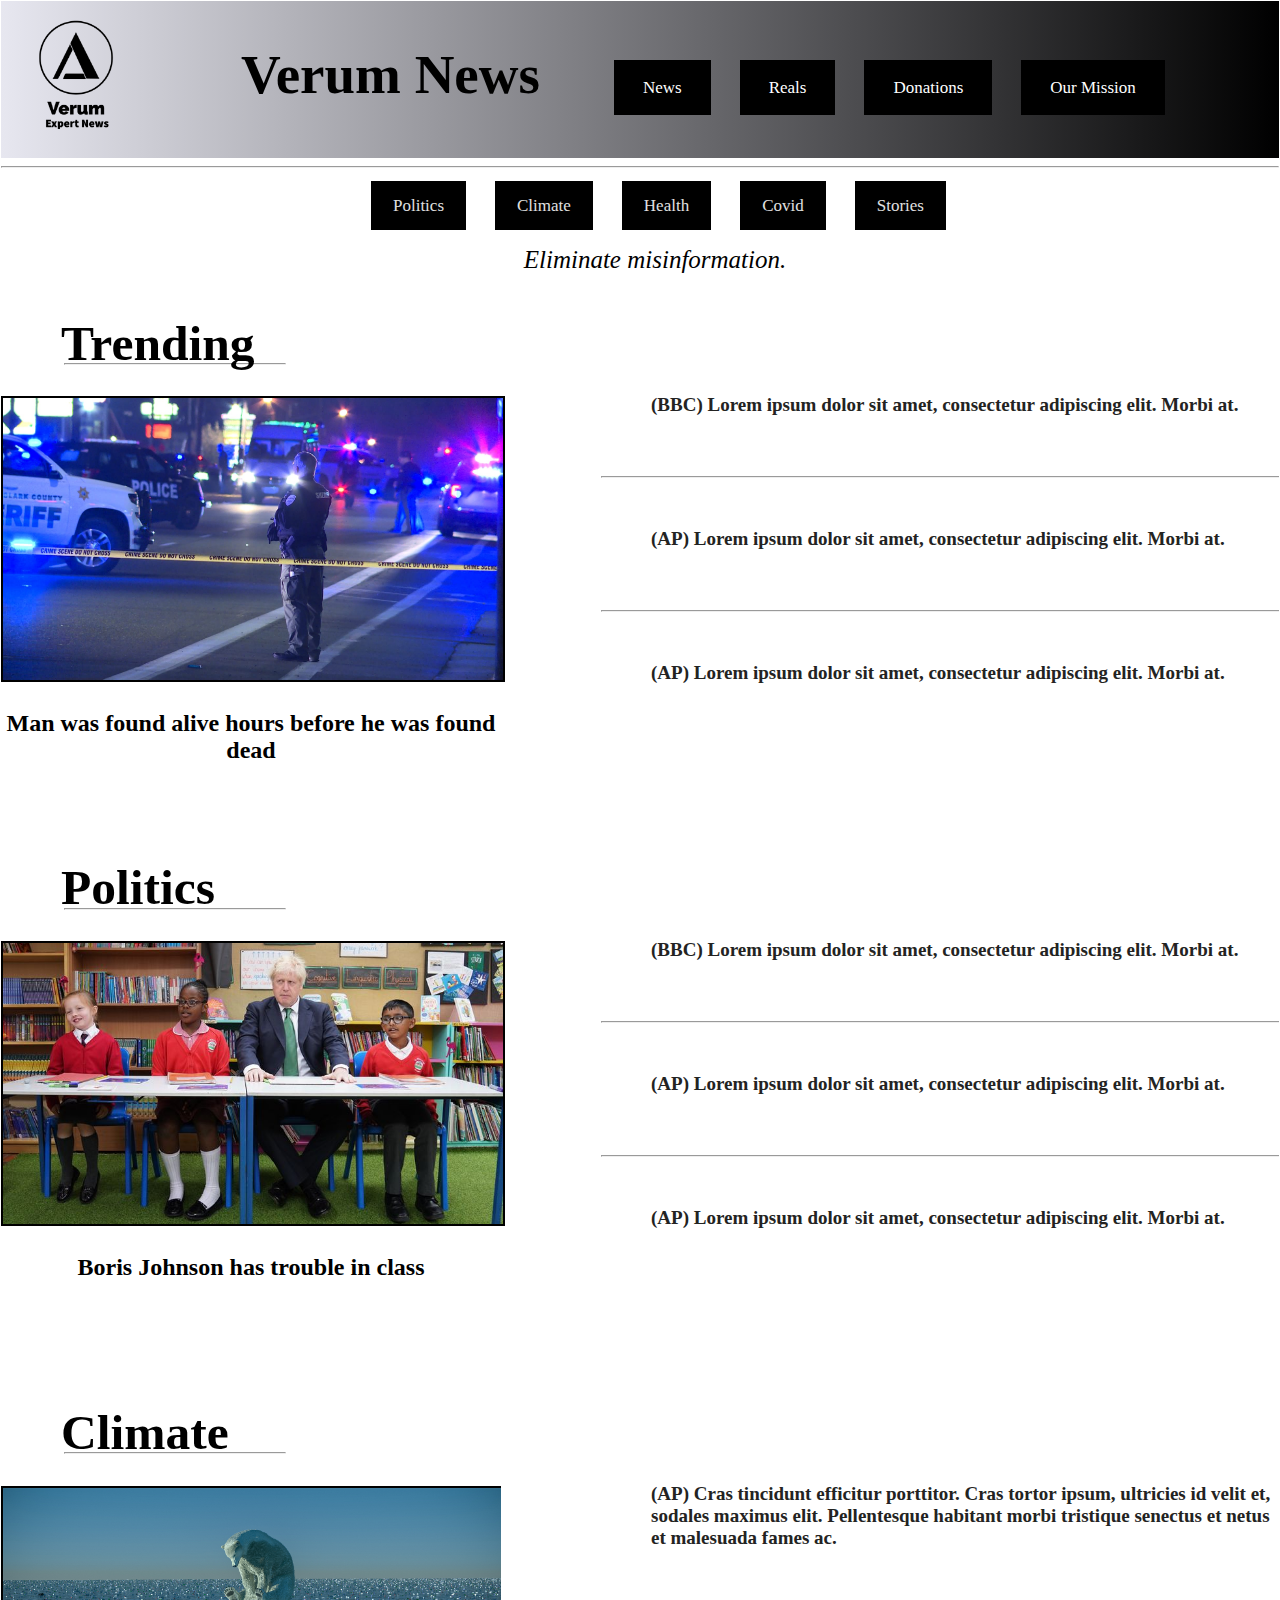
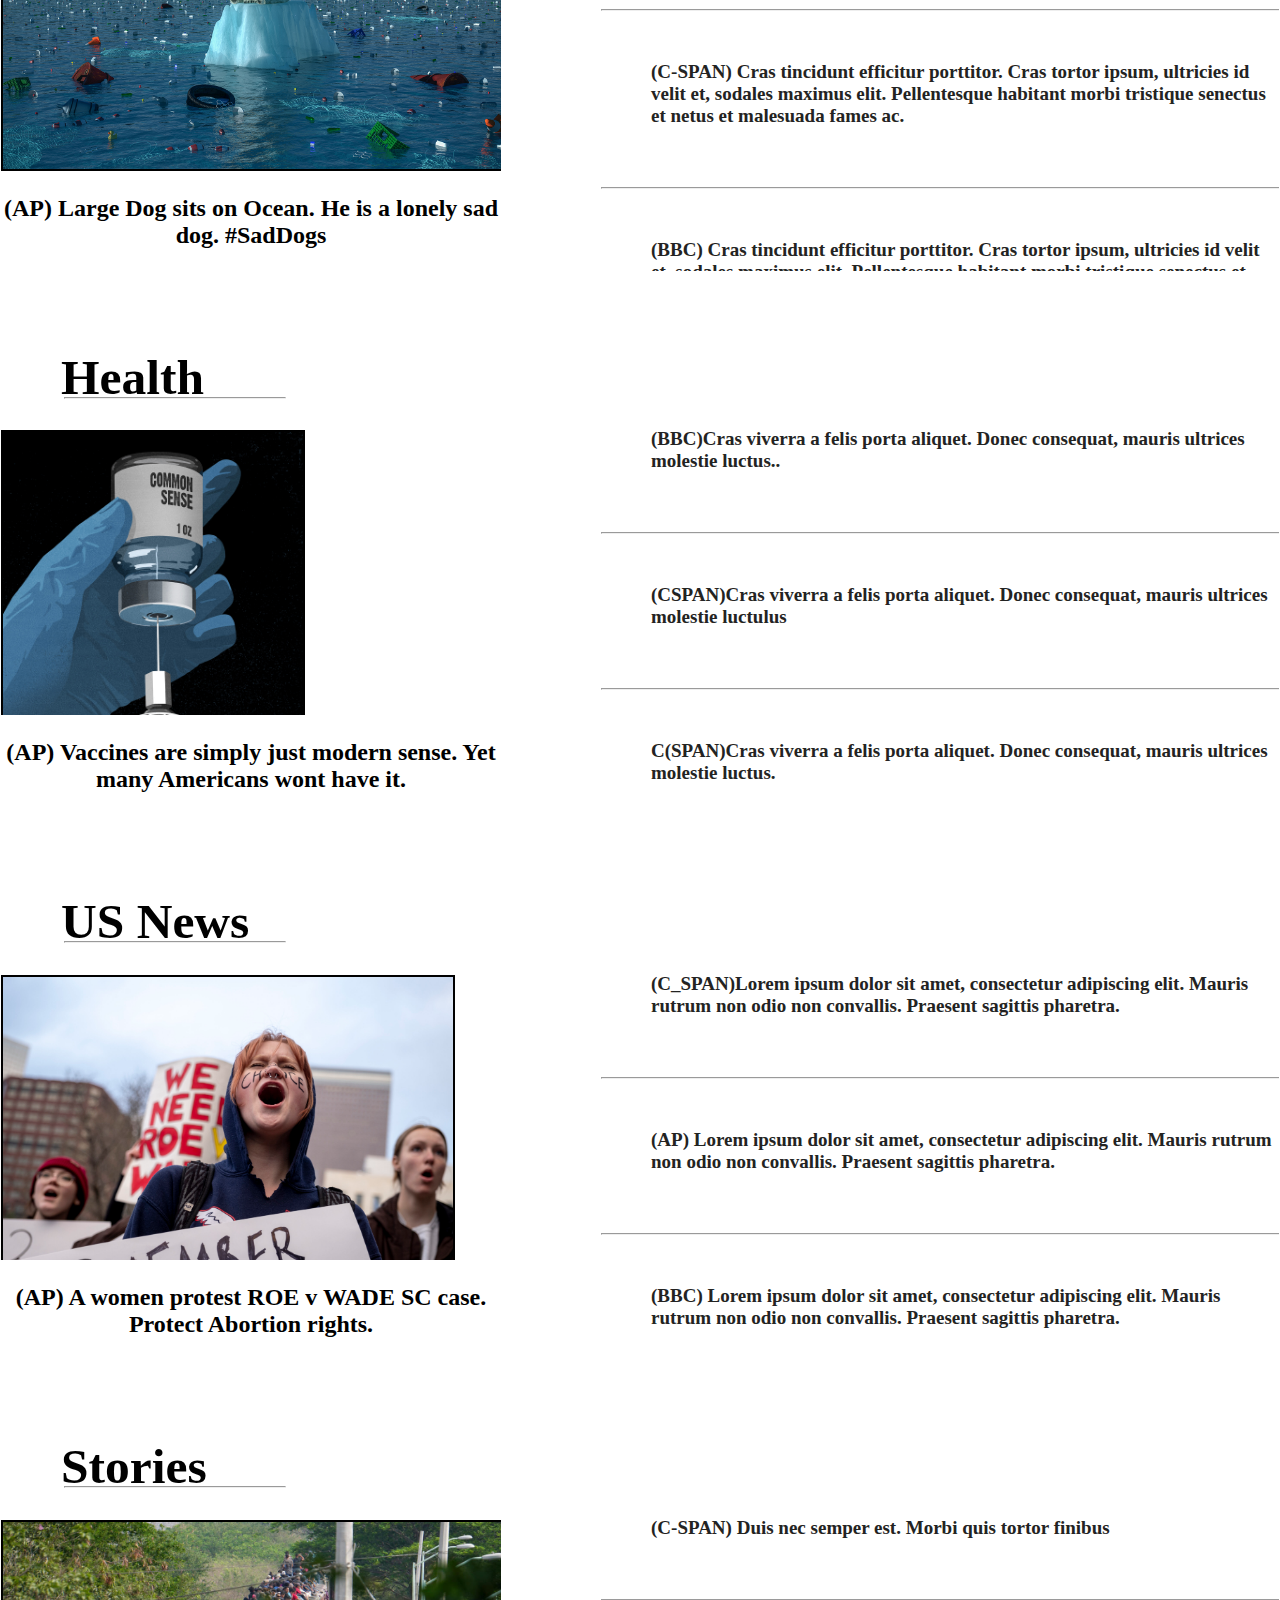
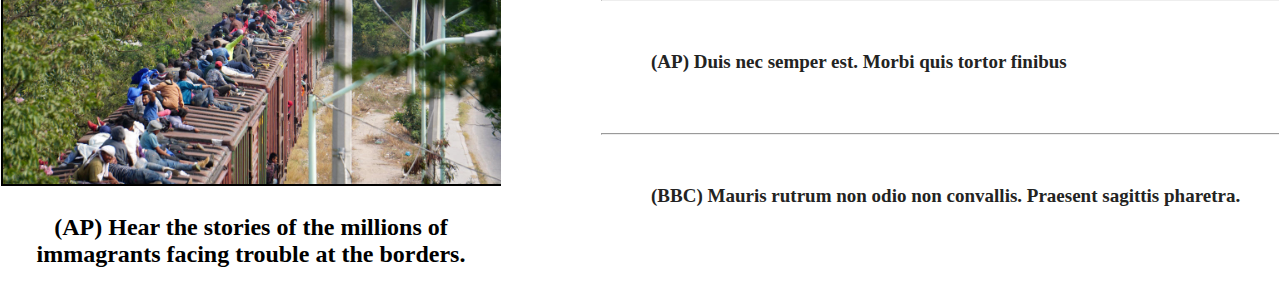
<file: docs/index.html>
<!DOCTYPE html>

<head>
    <link rel="stylesheet" href="TopBar1.css">
    <link rel="stylesheet" href="NEWSCSS/Sections2.css">


</head>


<div class="topbar">

    <div class="LogoPos">
        <img class="Logo" src="IMAGES/Logo1.png" alt="Logo">
    </div>

    <h1 class="top-header left-to-right ">
        Verum News
    </h1>

    <div class="Tabs left-to-right">
        <a href="index.html">News</a>
        <a href="Reals.html">Reals</a>
        <a href="Donations.html" >Donations</a>
        <a href="Mission.html" >Our Mission</a>


    </div>
</div>
<hr>

<div class="NavPanel">
    <a class="Politics" href="#Politics">Politics</a>
    <a class="Climate" href="#Climate">Climate</a>
   <a class="Health" href="#Health">Health</a>
    <a class="USNews" href="#USNews">Covid</a>
   <a class="Stories" href="#Stories">Stories</a>


</div>



<p class="NewsHead"> Eliminate misinformation.</p>



<div class="NewsSections">
    <div class="Topic-Heading">
        <h2 class="Header">Trending</h2>
        <hr class="Heading-Bar">
    </div>
    <div class="Full-Panel">
        <div class="Left">
            <img src="IMAGES/TrendingExample.jpg" alt="Crime Scene">
            <p> Man was found alive hours before he was found dead</p>
        </div>
        <div class="Right">
            <h1> (BBC) Lorem ipsum dolor sit amet, consectetur adipiscing elit. Morbi at.</h1>
            <hr class="Sep">
            <h1>(AP) Lorem ipsum dolor sit amet, consectetur adipiscing elit. Morbi at.</h1>
            <hr class="Sep">
            <h1> (AP) Lorem ipsum dolor sit amet, consectetur adipiscing elit. Morbi at.</h1>
        </div>

    </div>

    
</div>
<div class="NewsSections">
    <div class="Topic-Heading">
        <a id="Politics">&nbsp;</a>
        <h2 class="Header">Politics</h2>
        <hr class="Heading-Bar">
    </div>
    <div class="Full-Panel">
        <div class="Left">
            <img src="IMAGES/BorisSample.jpg" alt="BorisSample">
            <p> Boris Johnson has trouble in class</p>
        </div>
        <div class="Right">
            <h1> (BBC) Lorem ipsum dolor sit amet, consectetur adipiscing elit. Morbi at.</h1>
            <hr class="Sep">
            <h1>(AP) Lorem ipsum dolor sit amet, consectetur adipiscing elit. Morbi at.</h1>
            <hr class="Sep">
            <h1> (AP) Lorem ipsum dolor sit amet, consectetur adipiscing elit. Morbi at.</h1>
        </div>

    </div>
</div>


<div class="NewsSections">
    <div class="Topic-Heading">
        <a id="Climate">&nbsp;</a>
        <h2 class="Header">Climate</h2>
        <hr class="Heading-Bar">
    </div>
    <div class="Full-Panel">
        <div class="Left">
            <div class="crop-image">
                <img src="IMAGES/ClimateSample.jpg" alt="Photo Of Climate">
            </div>
            <p> (AP) Large Dog sits on Ocean. He is a lonely sad dog. #SadDogs</p>
        </div>
        <div class="Right">
            <h1> (AP) Cras tincidunt efficitur porttitor. Cras tortor ipsum, ultricies id velit et, sodales maximus elit. Pellentesque habitant morbi tristique senectus et netus et malesuada fames ac.</h1>
            <hr class="Sep">
            <h1>(C-SPAN) Cras tincidunt efficitur porttitor. Cras tortor ipsum, ultricies id velit et, sodales maximus elit. Pellentesque habitant morbi tristique senectus et netus et malesuada fames ac.</h1>
            <hr class="Sep">
            <h1> (BBC) Cras tincidunt efficitur porttitor. Cras tortor ipsum, ultricies id velit et, sodales maximus elit. Pellentesque habitant morbi tristique senectus et netus et malesuada fames ac. </h1>
        </div>

    </div>
</div>

<div class="NewsSections">
    <div class="Topic-Heading">
        <a id="Health">&nbsp;</a>
        <h2 class="Header">Health</h2>
        <hr class="Heading-Bar">
    </div>
    <div class="Full-Panel">
        <div class="Left">
            <div class="crop-image">
                <img src="IMAGES/HealthSample.jpg" alt="Photo Of vaccine">
            </div>
            <p> (AP) Vaccines are simply just modern sense. Yet many Americans wont have it.</p>
        </div>
        <div class="Right">
            <h1>(BBC)Cras viverra a felis porta aliquet. Donec consequat, mauris ultrices molestie luctus..</h1>
            <hr class="Sep">
            <h1>(CSPAN)Cras viverra a felis porta aliquet. Donec consequat, mauris ultrices molestie luctulus</h1>
            <hr class="Sep">
            <h1>C(SPAN)Cras viverra a felis porta aliquet. Donec consequat, mauris ultrices molestie luctus.</h1>
              </div>

    </div>
</div>

<div class="NewsSections">
    <div class="Topic-Heading">
        <a id="USNews">&nbsp;</a>
        <h2 class="Header">US News</h2>
        <hr class="Heading-Bar">
    </div>
    <div class="Full-Panel">
        <div class="Left">
            <div class="crop-image">
                <img src="IMAGES/USNEWSEXAMPLE2.jpg" alt="Americans">
            </div>
            <p> (AP) A women protest ROE v WADE SC case. Protect Abortion rights.</p>
        </div>
        <div class="Right">
            <h1>(C_SPAN)Lorem ipsum dolor sit amet, consectetur adipiscing elit. Mauris rutrum non odio non convallis. Praesent sagittis pharetra.</h1>
            <hr class="Sep">
            <h1>(AP) Lorem ipsum dolor sit amet, consectetur adipiscing elit. Mauris rutrum non odio non convallis. Praesent sagittis pharetra. </h1>
            <hr class="Sep">
            <h1>(BBC) Lorem ipsum dolor sit amet, consectetur adipiscing elit. Mauris rutrum non odio non convallis. Praesent sagittis pharetra.</h1>
        </div>

    </div>
</div>

<div class="NewsSections">
    <div class="Topic-Heading">
        <a id="Stories">&nbsp;</a>
        <h2 class="Header">Stories</h2>
        <hr class="Heading-Bar">
    </div>
    <div class="Full-Panel">
        <div class="Left">
            <div class="crop-image">
                <img src="IMAGES/StoriesExample.jpg" alt="immagrants on a train">
            </div>
            <p> (AP) Hear the stories of the millions of immagrants facing trouble at the borders. </p>
        </div>
        <div class="Right">
            <h1>(C-SPAN) Duis nec semper est. Morbi quis tortor finibus</h1>
            <hr class="Sep">
            <h1> (AP) Duis nec semper est. Morbi quis tortor finibus</h1>
            <hr class="Sep">
            <h1>(BBC) Mauris rutrum non odio non convallis. Praesent sagittis pharetra.</h1>
        </div>

    </div>
</div>
</file>
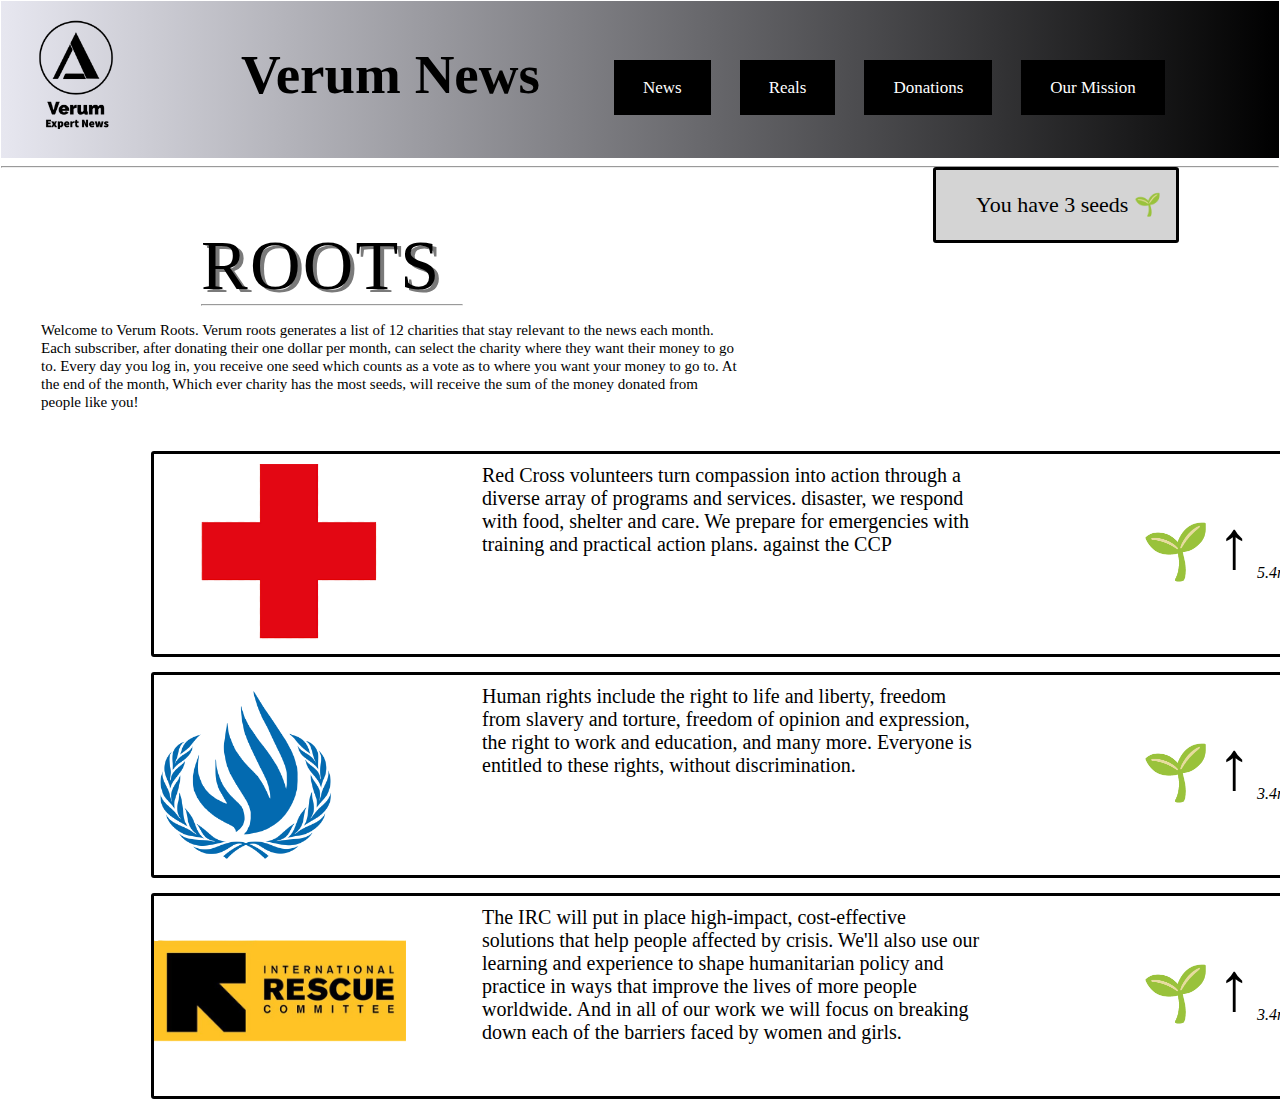
<file: docs/Donations.html>
<!DOCTYPE html>

<head>
    <link rel="stylesheet" href="TopBar1.css">
    <link rel="stylesheet" href="Donations.css">
</head>

<div class="topbar">

    <div class="LogoPos">
        <img class="Logo" src="IMAGES/Logo1.png" alt="Logo">
    </div>

    <h1 class="top-header left-to-right ">
        Verum News
    </h1>

    <div class="Tabs left-to-right">
        <a href="index.html">News</a>
        <a href="Reals.html">Reals</a>
        <a href="Donations.html">Donations</a>
        <a href="Mission.html">Our Mission</a>


    </div>
</div>
<hr>

<div class="seed-counter">
    <p class="seed-counter-content">You have 3 seeds 🌱</p>
</div>

<div class="roots-header">
    <h2 class="roots">Roots</h2>
    <hr class="roots-bar">
</div>
<p class="roots-ex">Welcome to Verum Roots. Verum roots generates a list of 12 charities that stay relevant to the news
    each month.
    Each subscriber, after donating their one dollar per month, can select the charity where they want their money to go
    to.
    Every day you log in, you receive one seed which counts as a vote as to where you want your money to go to. At the
    end of the month,
    Which ever charity has the most seeds, will receive the sum of the money donated from people like you! </p>

<div class="charity-section">
    <div class="donations-box">
        <div class="left-logo">
            <img class="charity-logo" src="CharityLogos/RedCrossLogo.png" alt="Logo">
        </div>
        <div class="middle-summary">
            <p class="charity-summary">Red Cross volunteers turn compassion into action
                through a diverse array of programs and services.
                disaster, we respond with food, shelter and care.
                We prepare for emergencies with training and
                practical action plans.
                against the CCP</p>
        </div>

        <div class="right-seeds">
            <p class="seed-vote">🌱</p>
    
        </div>
        <button class="counter">↑</button>
        <p class="display-seed">5.4m seeds </p>
    </div>
    </div>
    <div class="righ-seeds">

    </div>

    <div class="donations-box">
        <div class="left-logo">
            <img class="charity-logo" src="CharityLogos/UN.png" alt="Logo">
        </div>
        <div class="middle-summary">
            <p class="charity-summary">Human rights include the right to life and liberty, freedom from slavery and torture, freedom of opinion and expression, the right to work and education, and many more. Everyone is entitled to these rights, without discrimination.</p>
        </div>
        <div class="right-seeds">
            <p class="seed-vote">🌱</p>
    
        </div>
        <button class="counter">↑</button>
        <p class="display-seed">3.4m seeds </p>
    </div>


    <div class="donations-box">
        <div class="left-logo">
            <img class="charity-logo" src="CharityLogos/IRC.png" alt="Logo">
        </div>
        <div class="middle-summary">
            <p class="charity-summary">The IRC will put in place high-impact, cost-effective solutions that help people affected by crisis. We'll also use our learning and experience to shape humanitarian policy and practice in ways that improve the lives of more people worldwide. And in all of our work we will focus on breaking down each of the barriers faced by women and girls.</p>
        </div>
        <div class="right-seeds">
            <p class="seed-vote">🌱</p>
    
        </div>
        <button class="counter">↑</button>
        <p class="display-seed">3.4m seeds </p>
    </div>
    
</div>
</file>
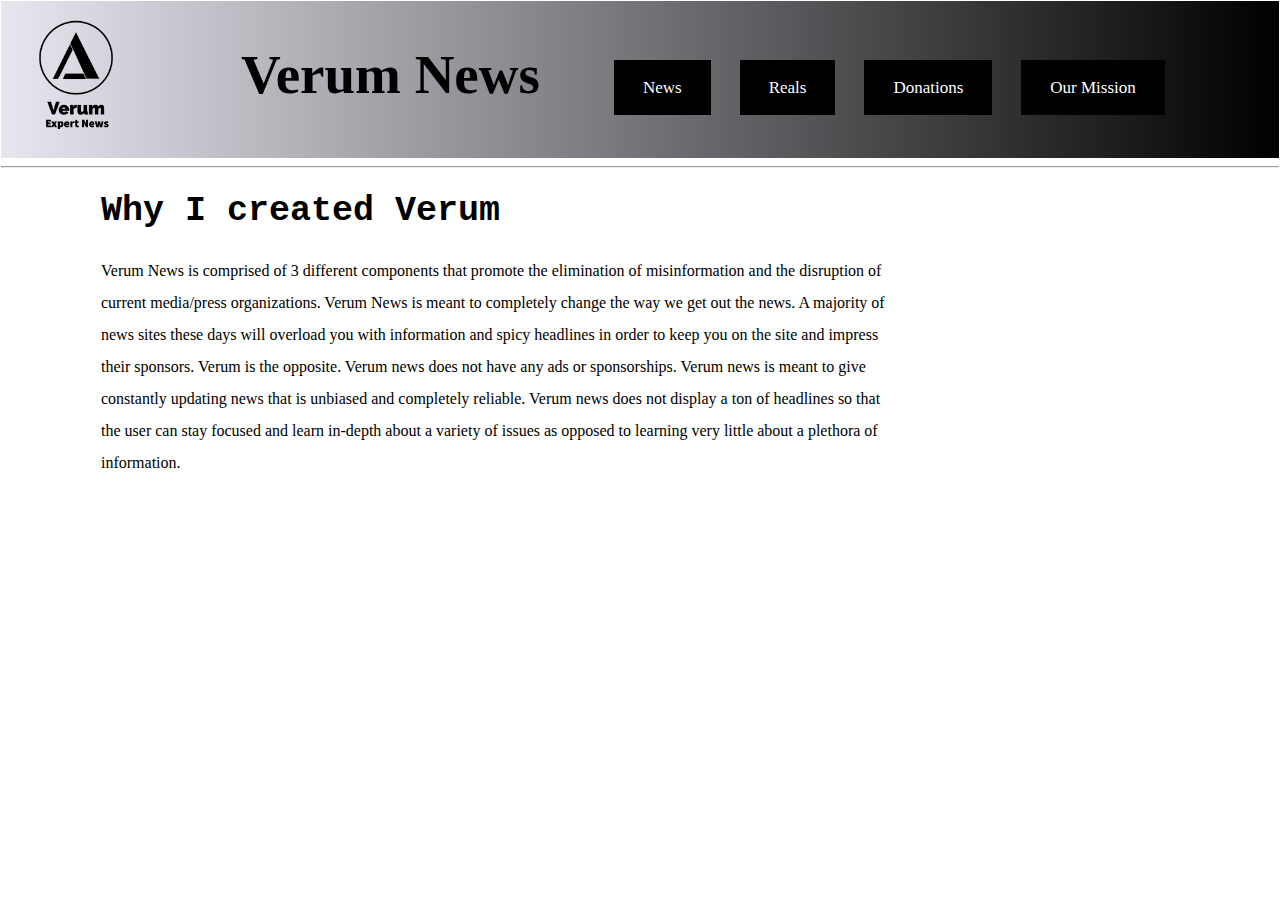
<file: docs/Mission.html>
<!DOCTYPE html>

<head>
    <link rel="stylesheet" href="TopBar1.css">
    <link rel="stylesheet" href="Mission.css">
</head>

<div class="topbar">

    <div class="LogoPos">
        <img class="Logo" src="IMAGES/Logo1.png" alt="Logo">
    </div>

    <h1 class="top-header left-to-right ">
        Verum News
    </h1>

    <div class="Tabs left-to-right">
        <a href="index.html">News</a>
        <a href="Reals.html">Reals</a>
        <a href="Donations.html" >Donations</a>
        <a href="Mission.html" >Our Mission</a>


    </div>
</div>
<hr>

<h1 class="Header">Why I created Verum</h1>
<p class="verum-dec">Verum News is comprised of 3 different components that promote the elimination of misinformation 
    and the disruption of current media/press organizations. 
    Verum News is meant to completely change the way we get out the news.
     A majority of news sites these days will overload you with information and spicy headlines in order to keep you on the site and impress their sponsors. Verum is the opposite. 

    Verum news does not have any ads or sponsorships. 
    Verum news is meant to give constantly updating news that is unbiased and completely reliable. Verum news does not display a ton of headlines so that the user can stay focused and learn in-depth about a variety of issues as opposed to learning very little about a plethora of information. 
    </p>
</file>
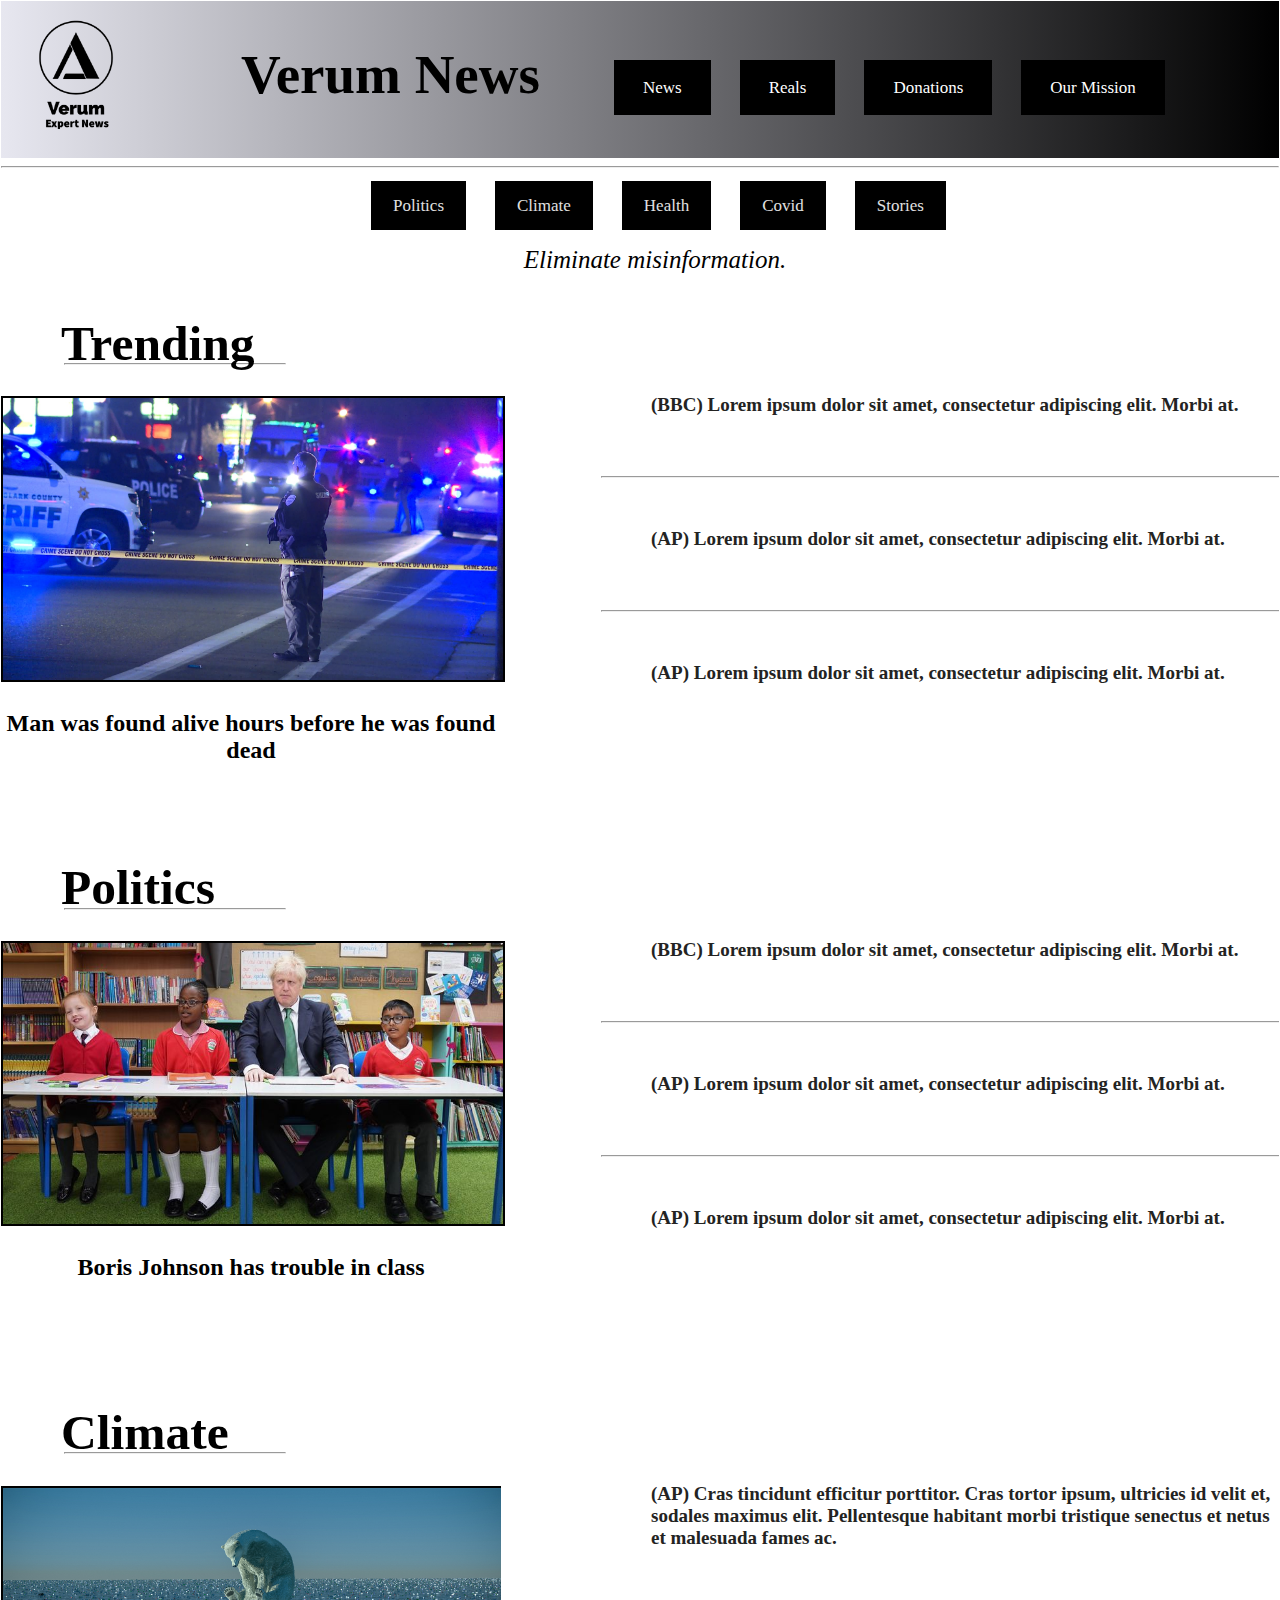
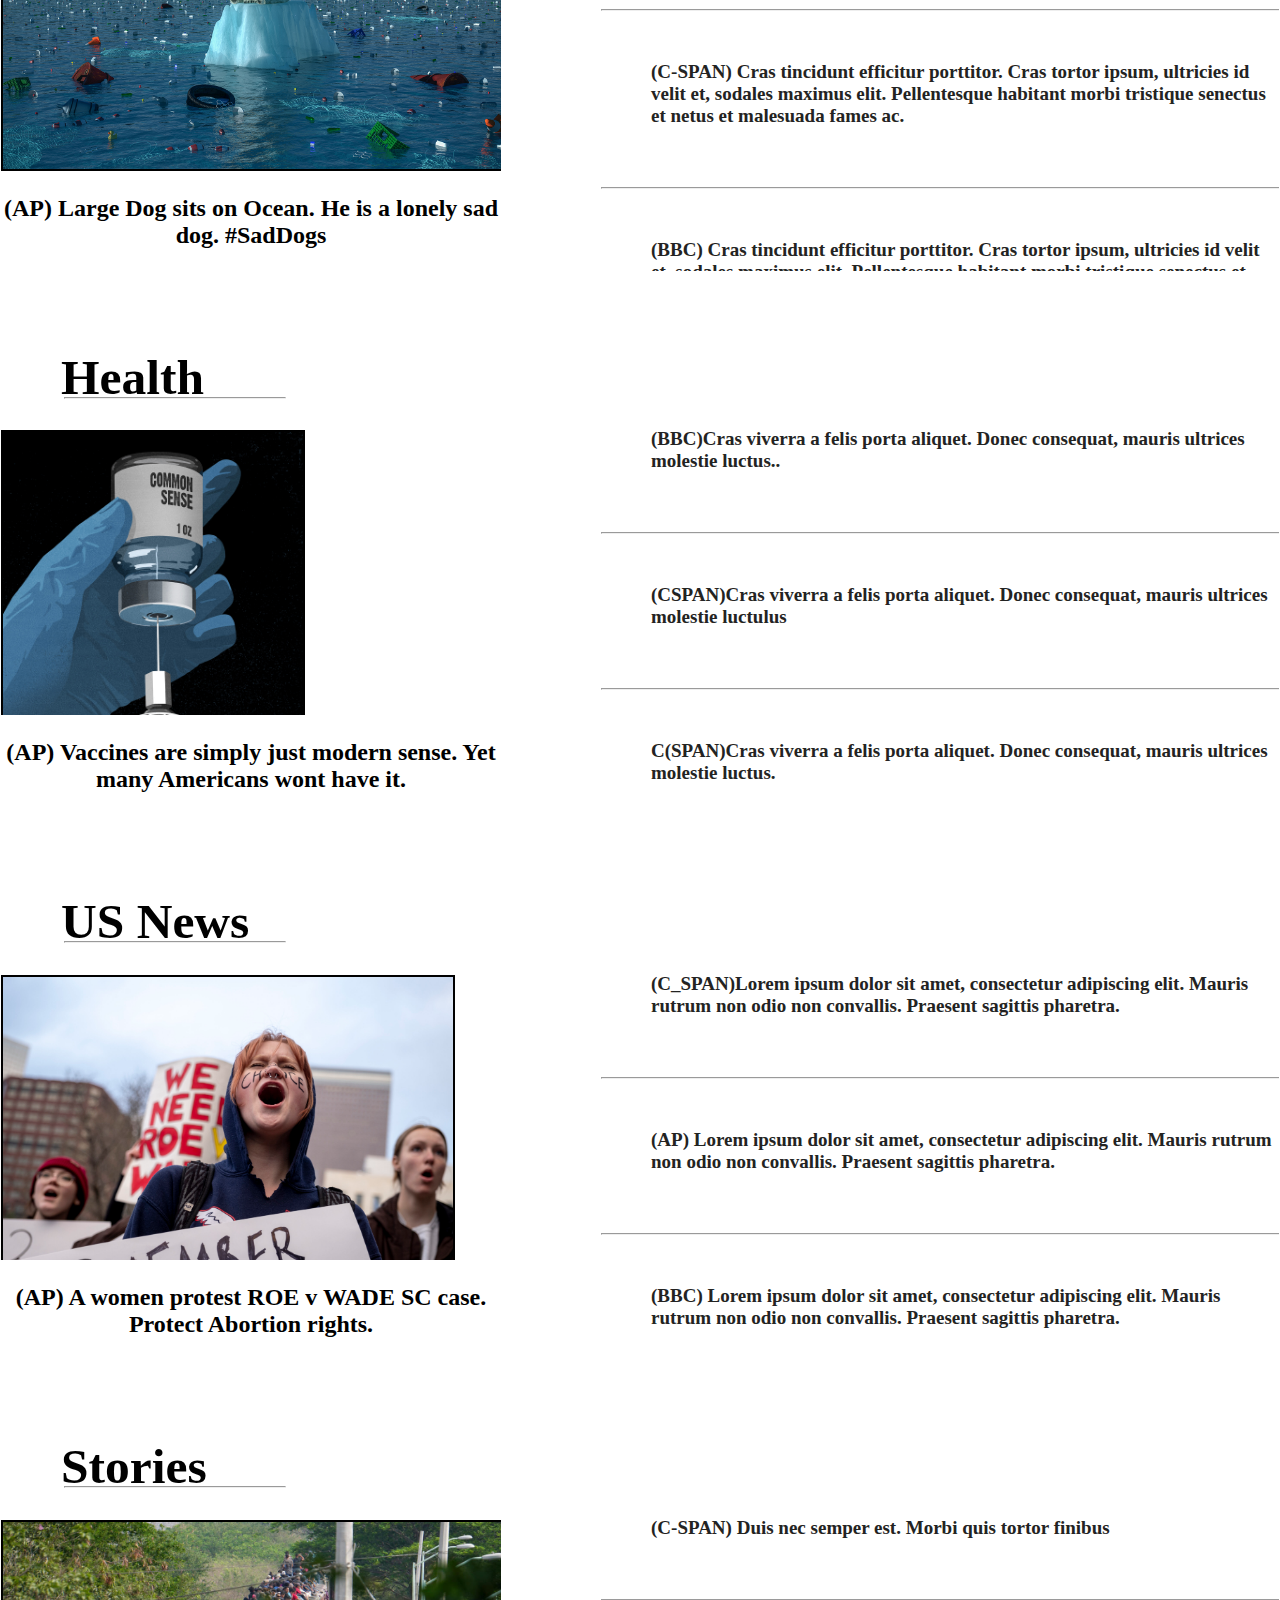
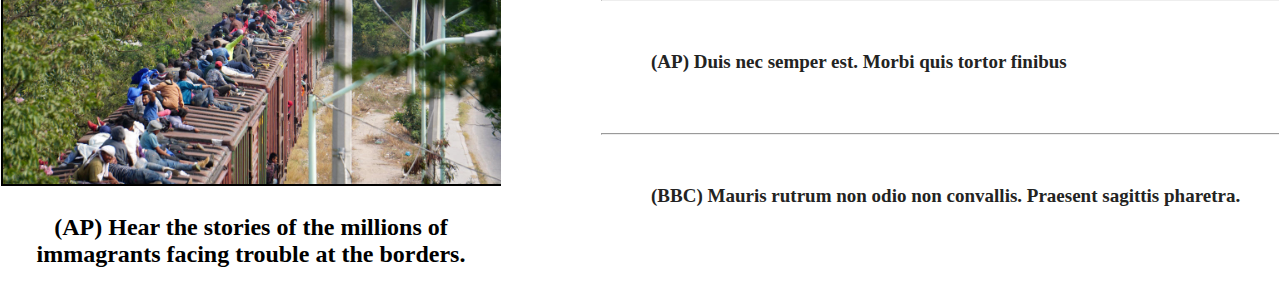
<file: docs/V2Verum.html>
<!DOCTYPE html>

<head>
    <link rel="stylesheet" href="TopBar1.css">
    <link rel="stylesheet" href="NEWSCSS/Sections2.css">


</head>


<div class="topbar">

    <div class="LogoPos">
        <img class="Logo" src="IMAGES/Logo1.png" alt="Logo">
    </div>

    <h1 class="top-header left-to-right ">
        Verum News
    </h1>

    <div class="Tabs left-to-right">
        <a href="V2Verum.html">News</a>
        <a href="Reals.html">Reals</a>
        <a href="Donations.html" >Donations</a>
        <a href="Mission.html" >Our Mission</a>


    </div>
</div>
<hr>

<div class="NavPanel">
    <a class="Politics" href="#Politics">Politics</a>
    <a class="Climate" href="#Climate">Climate</a>
   <a class="Health" href="#Health">Health</a>
    <a class="USNews" href="#USNews">Covid</a>
   <a class="Stories" href="#Stories">Stories</a>


</div>



<p class="NewsHead"> Eliminate misinformation.</p>



<div class="NewsSections">
    <div class="Topic-Heading">
        <h2 class="Header">Trending</h2>
        <hr class="Heading-Bar">
    </div>
    <div class="Full-Panel">
        <div class="Left">
            <img src="IMAGES/TrendingExample.jpg" alt="Crime Scene">
            <p> Man was found alive hours before he was found dead</p>
        </div>
        <div class="Right">
            <h1> (BBC) Lorem ipsum dolor sit amet, consectetur adipiscing elit. Morbi at.</h1>
            <hr class="Sep">
            <h1>(AP) Lorem ipsum dolor sit amet, consectetur adipiscing elit. Morbi at.</h1>
            <hr class="Sep">
            <h1> (AP) Lorem ipsum dolor sit amet, consectetur adipiscing elit. Morbi at.</h1>
        </div>

    </div>

    
</div>
<div class="NewsSections">
    <div class="Topic-Heading">
        <a id="Politics">&nbsp;</a>
        <h2 class="Header">Politics</h2>
        <hr class="Heading-Bar">
    </div>
    <div class="Full-Panel">
        <div class="Left">
            <img src="IMAGES/BorisSample.jpg" alt="BorisSample">
            <p> Boris Johnson has trouble in class</p>
        </div>
        <div class="Right">
            <h1> (BBC) Lorem ipsum dolor sit amet, consectetur adipiscing elit. Morbi at.</h1>
            <hr class="Sep">
            <h1>(AP) Lorem ipsum dolor sit amet, consectetur adipiscing elit. Morbi at.</h1>
            <hr class="Sep">
            <h1> (AP) Lorem ipsum dolor sit amet, consectetur adipiscing elit. Morbi at.</h1>
        </div>

    </div>
</div>


<div class="NewsSections">
    <div class="Topic-Heading">
        <a id="Climate">&nbsp;</a>
        <h2 class="Header">Climate</h2>
        <hr class="Heading-Bar">
    </div>
    <div class="Full-Panel">
        <div class="Left">
            <div class="crop-image">
                <img src="IMAGES/ClimateSample.jpg" alt="Photo Of Climate">
            </div>
            <p> (AP) Large Dog sits on Ocean. He is a lonely sad dog. #SadDogs</p>
        </div>
        <div class="Right">
            <h1> (AP) Cras tincidunt efficitur porttitor. Cras tortor ipsum, ultricies id velit et, sodales maximus elit. Pellentesque habitant morbi tristique senectus et netus et malesuada fames ac.</h1>
            <hr class="Sep">
            <h1>(C-SPAN) Cras tincidunt efficitur porttitor. Cras tortor ipsum, ultricies id velit et, sodales maximus elit. Pellentesque habitant morbi tristique senectus et netus et malesuada fames ac.</h1>
            <hr class="Sep">
            <h1> (BBC) Cras tincidunt efficitur porttitor. Cras tortor ipsum, ultricies id velit et, sodales maximus elit. Pellentesque habitant morbi tristique senectus et netus et malesuada fames ac. </h1>
        </div>

    </div>
</div>

<div class="NewsSections">
    <div class="Topic-Heading">
        <a id="Health">&nbsp;</a>
        <h2 class="Header">Health</h2>
        <hr class="Heading-Bar">
    </div>
    <div class="Full-Panel">
        <div class="Left">
            <div class="crop-image">
                <img src="IMAGES/HealthSample.jpg" alt="Photo Of vaccine">
            </div>
            <p> (AP) Vaccines are simply just modern sense. Yet many Americans wont have it.</p>
        </div>
        <div class="Right">
            <h1>(BBC)Cras viverra a felis porta aliquet. Donec consequat, mauris ultrices molestie luctus..</h1>
            <hr class="Sep">
            <h1>(CSPAN)Cras viverra a felis porta aliquet. Donec consequat, mauris ultrices molestie luctulus</h1>
            <hr class="Sep">
            <h1>C(SPAN)Cras viverra a felis porta aliquet. Donec consequat, mauris ultrices molestie luctus.</h1>
              </div>

    </div>
</div>

<div class="NewsSections">
    <div class="Topic-Heading">
        <a id="USNews">&nbsp;</a>
        <h2 class="Header">US News</h2>
        <hr class="Heading-Bar">
    </div>
    <div class="Full-Panel">
        <div class="Left">
            <div class="crop-image">
                <img src="IMAGES/USNEWSEXAMPLE2.jpg" alt="Americans">
            </div>
            <p> (AP) A women protest ROE v WADE SC case. Protect Abortion rights.</p>
        </div>
        <div class="Right">
            <h1>(C_SPAN)Lorem ipsum dolor sit amet, consectetur adipiscing elit. Mauris rutrum non odio non convallis. Praesent sagittis pharetra.</h1>
            <hr class="Sep">
            <h1>(AP) Lorem ipsum dolor sit amet, consectetur adipiscing elit. Mauris rutrum non odio non convallis. Praesent sagittis pharetra. </h1>
            <hr class="Sep">
            <h1>(BBC) Lorem ipsum dolor sit amet, consectetur adipiscing elit. Mauris rutrum non odio non convallis. Praesent sagittis pharetra.</h1>
        </div>

    </div>
</div>

<div class="NewsSections">
    <div class="Topic-Heading">
        <a id="Stories">&nbsp;</a>
        <h2 class="Header">Stories</h2>
        <hr class="Heading-Bar">
    </div>
    <div class="Full-Panel">
        <div class="Left">
            <div class="crop-image">
                <img src="IMAGES/StoriesExample.jpg" alt="immagrants on a train">
            </div>
            <p> (AP) Hear the stories of the millions of immagrants facing trouble at the borders. </p>
        </div>
        <div class="Right">
            <h1>(C-SPAN) Duis nec semper est. Morbi quis tortor finibus</h1>
            <hr class="Sep">
            <h1> (AP) Duis nec semper est. Morbi quis tortor finibus</h1>
            <hr class="Sep">
            <h1>(BBC) Mauris rutrum non odio non convallis. Praesent sagittis pharetra.</h1>
        </div>

    </div>
</div>
</file>
<file: docs/TopBar1.css>
.topbar {
    position: relative;
    margin: 0;
    padding-right: 180px;
    padding-top: 5px;
    padding-bottom: 15px;
    white-space: nowrap;
    font-family: "Garamond";
    background:  linear-gradient(90deg, rgba(231,231,240,1) 0%, rgba(0,0,0,1) 100%);
}
.top-header {
    position: relative;
    text-indent: 45px;
    font-size: 55px;
}
.left-to-right {
    display:inline-block;
    margin-left: 45px;
}

.NavPanel
{
    padding-top: 20px;
    display: inline-block;
}

body{
    margin: 1px;
}

.NewsHead
{
position: relative;
font-style: italic;
font-size: 25px;
font-family: 'Garamond', 'sans-serif', 'Gill Sans';
margin-left: 30px;
padding-top: 5px;
text-align: center;
}
.MiddleBar
{
    position: relative;
    width: 600px;
    margin-left: auto;
    margin-right: auto;
    margin-top: 23px;
}

.Politics
{
    position: relative;
    font-size: 17px;
    padding: 15px 22px;
    background-color: #000000;
    color:  rgb(224, 224, 224);
    text-shadow: 2px 2px 8px #000000;
    margin-left: 370px;
    width: 100px;
    height: 55px;
    font-family: 'Times', 'Courier', 'monospace';
    text-decoration: none;

}
.Climate
{
    position: relative;
    font-size: 17px;
    padding: 15px 22px;
    background-color: #000000;
    color:  rgb(224, 224, 224);
    text-shadow: 2px 2px 8px #000000;
    margin-left: 25px;
    width: 100px;
    height: 55px;
    font-family: 'Times', 'Courier', 'monospace';
    text-decoration: none;
}

.Health
{
    position: relative;
    font-size: 17px;
    padding: 15px 22px;
    background-color: #000000;
    color: rgb(224, 224, 224);
    text-shadow: 2px 2px 8px #000000;
    margin-left: 25px;
    width: 100px;
    height: 55px;
    font-family: 'Times', 'Courier', 'monospace';
    text-decoration: none;
}

.USNews
{
    position: relative;
    font-size: 17px;
    padding: 15px 22px;
    background-color: #000000;
    color:  rgb(224, 224, 224);
    text-shadow: 2px 2px 8px #000000;
    margin-left: 25px;
    width: 100px;
    height: 55px;
    font-family: 'Times', 'Courier', 'monospace';
    text-decoration: none;
}

.Stories
{
    font-size: 17px;
    background-color: #000000;
    padding: 15px 22px;
    color: rgb(224, 224, 224);
    text-shadow: 2px 2px 8px #000000;
    margin-left: 25px;
    width: 100px;
    height: 55px;   
    font-family: 'Times', 'Courier', 'monospace';
    text-decoration: none;
}

.Logo
{
    position: relative;
   width: 150px;
   height: 150px;
   float: left;
   margin-top: -7px;

}

.Tabs a {
    position: relative;
    font-size: 17px;
    background-color: black;
    color: white;
    padding: 18px 29px;
    margin-left: 25px;
    width: 100px;
    height: 55px; 
    font-family: 'Times', Courier, monospace;
    text-decoration: none;
}
</file>
<file: docs/NEWSCSS/Sections2.css>
.Topic-Heading {
    color: rgb(0, 0, 0);
    margin-left: 60px;
    font-size: 33px;
    font-family: 'Times', Courier, monospace;
}

.Heading-Bar {
    margin-top: -50px;
    margin-left: 3px;
    width: 220px;
}
.Full-Panel
{
    height: 400px;
    max-width:1280px;
    margin-left:auto;
    margin-right:auto;
    display:flex;
    overflow: hidden;
}

.Full-Panel img {
    margin-top: 15px;
    margin-left: auto;
    margin-right: auto;
    max-height: 300px;
    max-width: 100%;
    object-fit: scale-down;
    border: 2px solid black;

}

.Left {
    width: 500px;
    height: 100%;
    flex-shrink: 0;
}

.Left p {
    font-weight: bold;
    font-family: 'Times', Courier, monospace;
    font-size: 24px;
    color: black;
    text-align: center;
}

.Right
{
    flex: 1;
    overflow: auto;
    margin-left: 100px;
}

.Right h1 {

    font-size: 19px;
    padding-left: 50px;
    overflow: hidden;
    font-weight: bold;
    color: rgb(35, 35, 34);
    margin-bottom: 60px;
}

.Sep
{
    width: 800px;
    margin-bottom: 50px;
}

.crop-image {
    max-height: 300px;
    max-width: 100%;
    overflow: hidden;
}
</file>
<file: docs/Donations.css>
.seed-counter
{
    display: flex;
    flex-direction: row;
    border: #000000;
    border-style: solid;
    border-radius: 3px;
    width: 240px;
    font-size: 22px;
    float: right;
    margin-top: -9px;
    margin-right: 100px;
    background-color: #d4d4d4;
}
.seed-counter-content
{
    margin-left: 40px;
}


.roots {
    font-family: "Palatino Linotype", "Book Antiqua", Palatino, serif;
    font-size: 70px;
    letter-spacing: 2.2px;
    word-spacing: 2px;
    color: #000000;
    font-weight: 400;
    text-decoration: none;
    font-style: normal;
    font-variant: normal;
    text-transform: uppercase;
    margin-left: 200px;
    margin-bottom: -10px;
    text-shadow: 4px 3px 0 #7A7A7A;

}

.roots-bar
{
    width: 260px;
    margin-left: 200px;
}

.roots-ex
{
    width: 700px;
    font-family: 'Times New Roman', Times, serif;
    font-size: 15px;
    margin-left: 40px;
    line-height: 1.2;
}


.charity-section
{
    margin-top: 40px;
}

.donations-box
{
    display: flex;
    flex-direction: row;
    border: #000000;
    border-style: solid;
    border-radius: 3px;
    width: 1200px;
    margin-left: 150px;
    height: 200px;
    margin-bottom: 15px;
}


.charity-logo
{
position: relative;
font-size: 17px;
width: fit-content;
font-family: 'Times', Courier, monospace;
text-decoration: none;
margin-top: 10px;
margin-bottom: 10px;
}

.charity-summary
{
    margin-left: 73px;
    margin-top: 10px;
    font-size: 20px;
    display: flex;
    justify-content: center;
    width: 500px;
}
.left-logo
{
    display: flex;
    width: 255px;
}


.right-seeds{

}
.seed-vote{
    display: flex;
    font-size: 55px;
    margin-left: 160px;
    margin-top: 65px;
}
.counter{
display: flex;
 background-color: white;
 border: none;
 margin-top: 100px;
 margin-top: 50px;

 font-size: 68px;

}

.display-seed
{
    font-style: oblique;
    margin-top: 110px;
}

.charity-name
{
    margin-left: 25px;
    font-style: bold;
    font-size: 25px;
    margin-bottom: 10px;
}
.charity-name-bar
{
    width: 90px;
}
</file>
<file: docs/Mission.css>
.Header
{
    font-size: 35px;
    font-family: 'Didot', Courier, monospace;
    margin-left: 100px;
}
.verum-dec
{
    font-family: 18px;
    font-family: 'Didot', serif;
    line-height: 2;
    width: 800px;
    margin-left: 100px;
}
</file>
